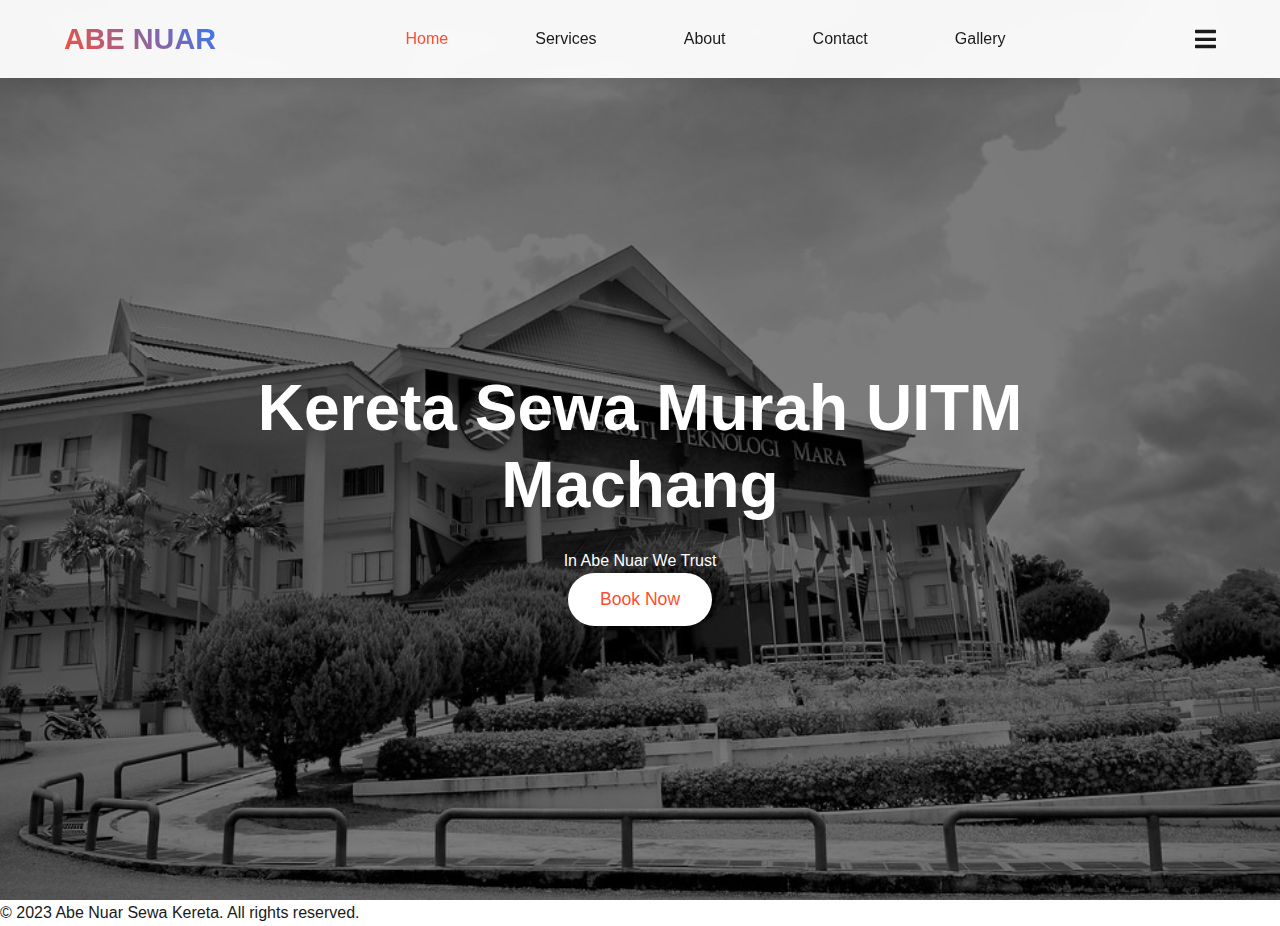
<file: index.html>
<!DOCTYPE html>
<html lang="en">
<head>
    <meta charset="UTF-8">
    <meta name="viewport" content="width=device-width, initial-scale=1.0">
    <title>Abe Nuar - Kereta Sewa UITM</title>
    <link rel="stylesheet" href="styles.css">
    <link rel="stylesheet" href="https://cdnjs.cloudflare.com/ajax/libs/font-awesome/5.15.4/css/all.min.css">
</head>
<body>
    
    <nav>
        <a href="index.html" class="logo">ABE NUAR</a>
        <div class="nav-links">
            <a href="index.html" class="active">Home</a>
            <a href="services.html">Services</a>
            <a href="about.html">About</a>
            <a href="contact.html">Contact</a>
            <a href="gallery.html">Gallery</a>
        </div>
        <i class="fas fa-bars mobile-menu"></i>
    </nav>

    
    <section class="hero">
        <div class="hero-overlay"></div>
        <div class="hero-content">
            <h1>Kereta Sewa Murah UITM Machang</h1>
            <p>In Abe Nuar We Trust</p>
            
            <button class="cta-button" onclick="window.location.href='book.html'">Book Now</button>
        </div>
    </section>


   <footer>
        <p>&copy; 2023 Abe Nuar Sewa Kereta. All rights reserved.</p>
    </footer>

    <script src="script.js"></script>
</body>
</html>
</file>
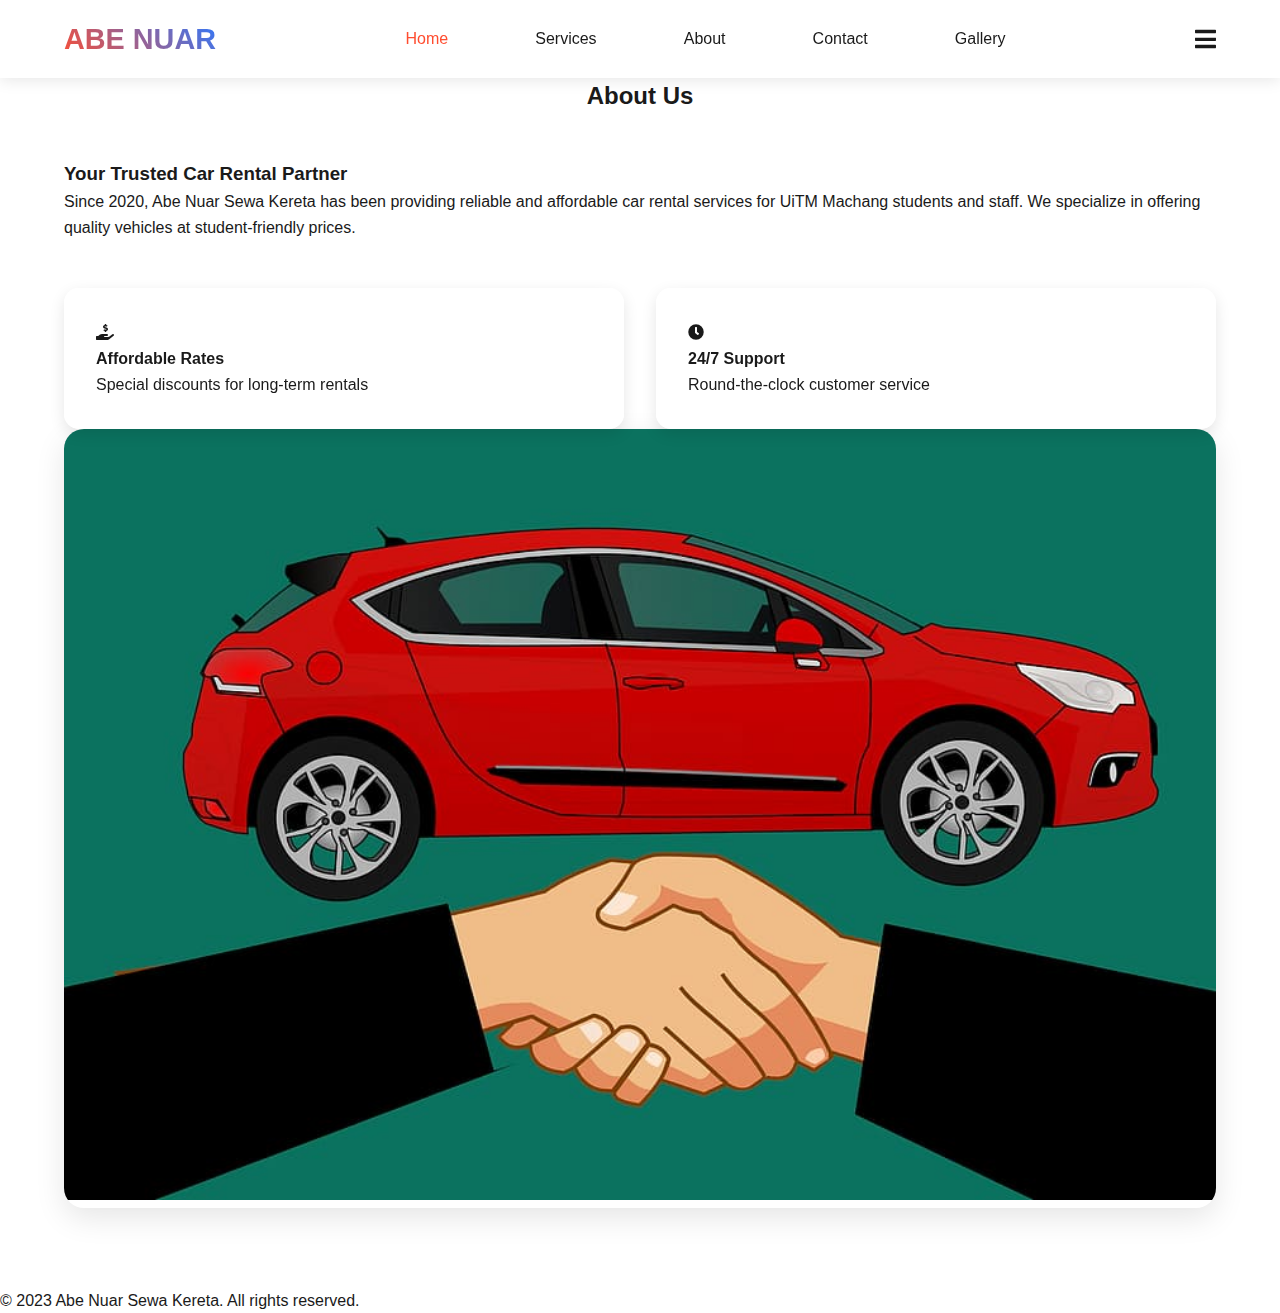
<file: about.html>
<!DOCTYPE html>
<html lang="en">
<head>
    <meta charset="UTF-8">
    <meta name="viewport" content="width=device-width, initial-scale=1.0">
    <title>About Us - Abe Nuar Sewa Kereta</title>
    <link rel="stylesheet" href="styles.css">
    <link rel="stylesheet" href="https://cdnjs.cloudflare.com/ajax/libs/font-awesome/5.15.4/css/all.min.css">
</head>
<body>
    <nav>
        <a href="index.html" class="logo">ABE NUAR</a>
        <div class="nav-links">
            <a href="index.html" class="active">Home</a>
            <a href="services.html">Services</a>
            <a href="about.html">About</a>
            <a href="contact.html">Contact</a>
            <a href="gallery.html">Gallery</a>
        </div>
        <i class="fas fa-bars mobile-menu"></i>
    </nav>


    <section class="about-section">
        <div class="container">
            <h2 class="section-title">About Us</h2>
            <div class="about-content">
                <div class="about-text">
                    <h3>Your Trusted Car Rental Partner</h3>
                    <p>Since 2020, Abe Nuar Sewa Kereta has been providing reliable and affordable car rental services for UiTM Machang students and staff. We specialize in offering quality vehicles at student-friendly prices.</p>
                    
                    <div class="commitments">
                        <div class="commitment-card">
                            <i class="fas fa-hand-holding-usd"></i>
                            <h4>Affordable Rates</h4>
                            <p>Special discounts for long-term rentals</p>
                        </div>
                        
                        <div class="commitment-card">
                            <i class="fas fa-clock"></i>
                            <h4>24/7 Support</h4>
                            <p>Round-the-clock customer service</p>
                        </div>
                    </div>
                </div>
                <div class="about-image">
                    <img src="images/about image.jpg" alt="About Us">
                </div>
            </div>
        </div>
    </section>

    <footer>
        <p>&copy; 2023 Abe Nuar Sewa Kereta. All rights reserved.</p>
    </footer>
    
    <script src="script.js"></script>
</body>
</html>
</file>
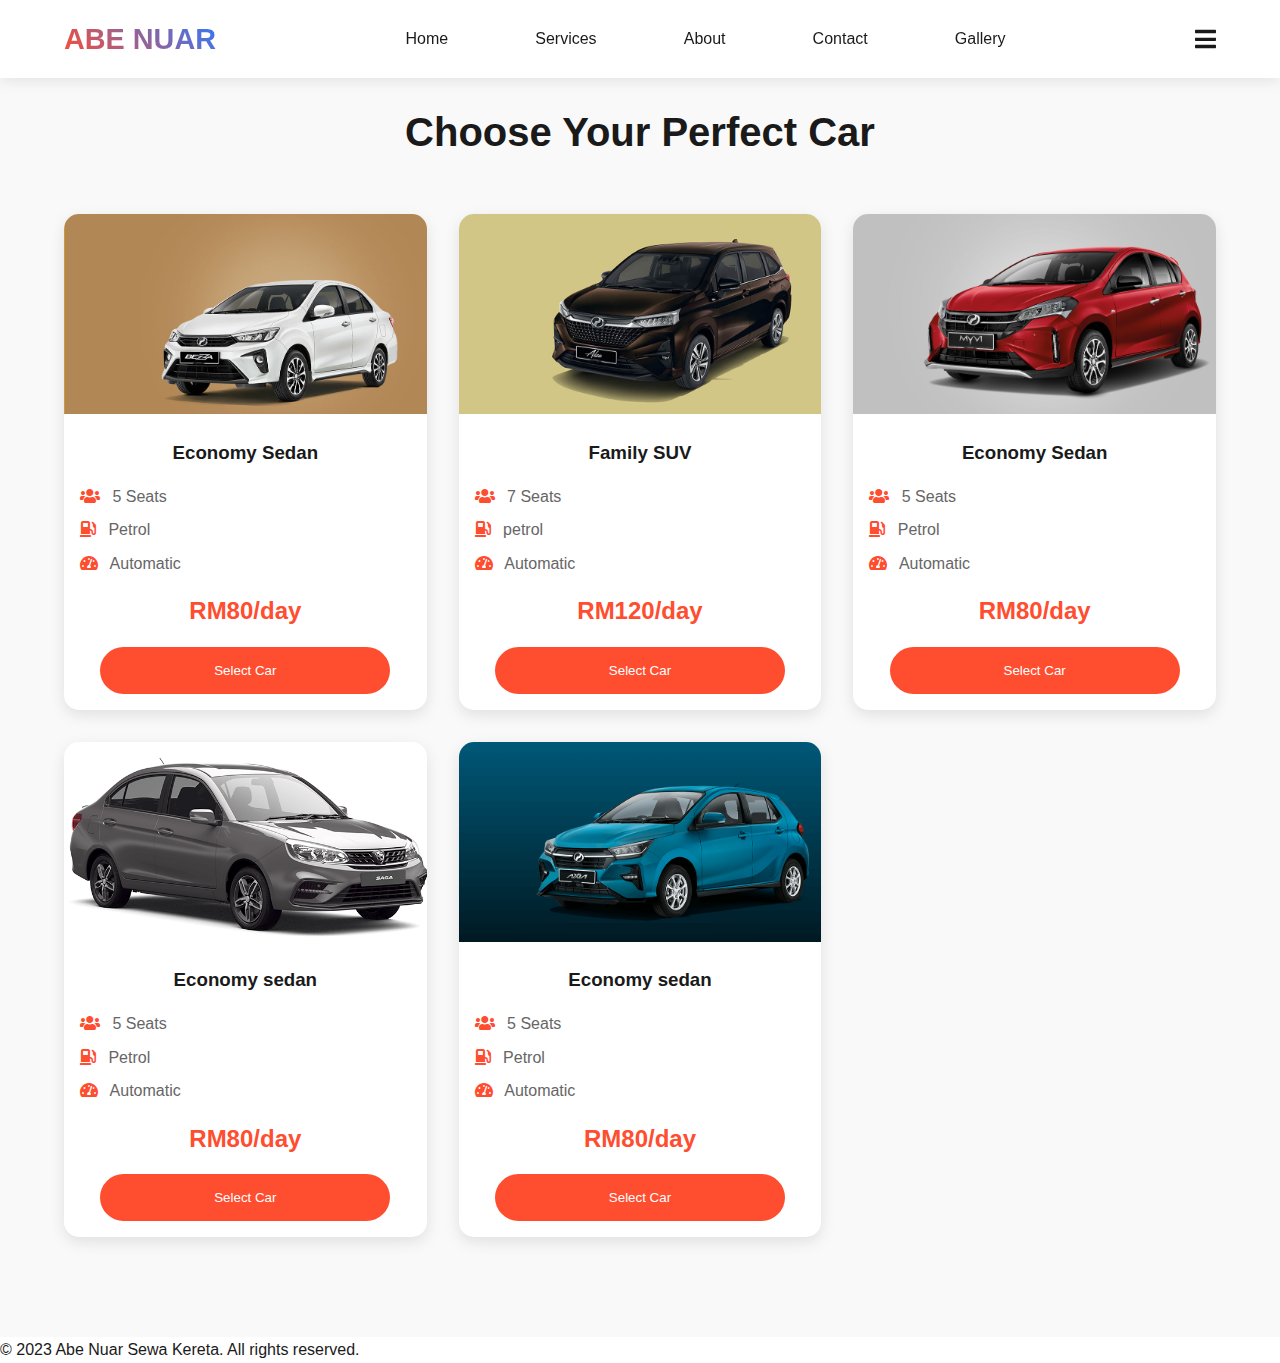
<file: book.html>
<!DOCTYPE html>
<html lang="en">
<head>
    <meta charset="UTF-8">
    <meta name="viewport" content="width=device-width, initial-scale=1.0">
    <title>Select Your Car - DriveEasy</title>
    <link rel="stylesheet" href="styles.css">
    <link rel="stylesheet" href="https://cdnjs.cloudflare.com/ajax/libs/font-awesome/5.15.4/css/all.min.css">
</head>
<body>
    
    <nav>
        <a href="index.html" class="logo">ABE NUAR</a>
        <div class="nav-links">
            <a href="index.html">Home</a>
            <a href="services.html">Services</a>
            <a href="about.html">About</a>
            <a href="contact.html">Contact</a>
            <a href="gallery.html">Gallery</a>
        </div>
        <i class="fas fa-bars mobile-menu"></i>
    </nav>

    <section class="car-selection">
        <h2>Choose Your Perfect Car</h2>
        <div class="car-grid">
            
            <div class="car-card">
                <img src="images/featured-cars/bezza.jpg" alt="Sedan">
                <h3>Economy Sedan</h3>
                <div class="car-specs">
                    <p><i class="fas fa-users"></i> 5 Seats</p>
                    <p><i class="fas fa-gas-pump"></i> Petrol</p>
                    <p><i class="fas fa-tachometer-alt"></i> Automatic</p>
                </div>
                <p class="price">RM80/day</p>
                <button class="select-btn" onclick="selectCar('Economy Sedan')">Select Car</button>
            </div>

            
            <div class="car-card">
                <img src="images/featured-cars/alza.jpg" alt="SUV">
                <h3>Family SUV</h3>
                <div class="car-specs">
                    <p><i class="fas fa-users"></i> 7 Seats</p>
                    <p><i class="fas fa-gas-pump"></i> petrol</p>
                    <p><i class="fas fa-tachometer-alt"></i> Automatic</p>
                </div>
                <p class="price">RM120/day</p>
                <button class="select-btn" onclick="selectCar('Family SUV')">Select Car</button>
            </div>

            
            <div class="car-card">
                <img src="images/featured-cars/myvi.png" alt="Sports Car">
                <h3>Economy Sedan</h3>
                <div class="car-specs">
                    <p><i class="fas fa-users"></i> 5 Seats</p>
                    <p><i class="fas fa-gas-pump"></i> Petrol</p>
                    <p><i class="fas fa-tachometer-alt"></i> Automatic</p>
                </div>
                <p class="price">RM80/day</p>
                <button class="select-btn" onclick="selectCar('Economy Sedan')">Select Car</button>
            </div>

            <div class="car-card">
                <img src="images/featured-cars/saga.png" alt="Sports Car">
                <h3>Economy sedan</h3>
                <div class="car-specs">
                    <p><i class="fas fa-users"></i> 5 Seats</p>
                    <p><i class="fas fa-gas-pump"></i> Petrol</p>
                    <p><i class="fas fa-tachometer-alt"></i> Automatic</p>
                </div>
                <p class="price">RM80/day</p>
                <button class="select-btn" onclick="selectCar('Economy Sedan')">Select Car</button>
            </div>

            <div class="car-card">
                <img src="images/featured-cars/axia.png" alt="Sports Car">
                <h3>Economy sedan</h3>
                <div class="car-specs">
                    <p><i class="fas fa-users"></i> 5 Seats</p>
                    <p><i class="fas fa-gas-pump"></i> Petrol</p>
                    <p><i class="fas fa-tachometer-alt"></i> Automatic</p>
                </div>
                <p class="price">RM80/day</p>
                <button class="select-btn" onclick="selectCar('Economy Sedan')">Select Car</button>
            </div>


        </div>
    </section>

    <footer>
        <p>&copy; 2023 Abe Nuar Sewa Kereta. All rights reserved.</p>
    </footer>

    <script src="script.js"></script>
</body>
</html>
</file>
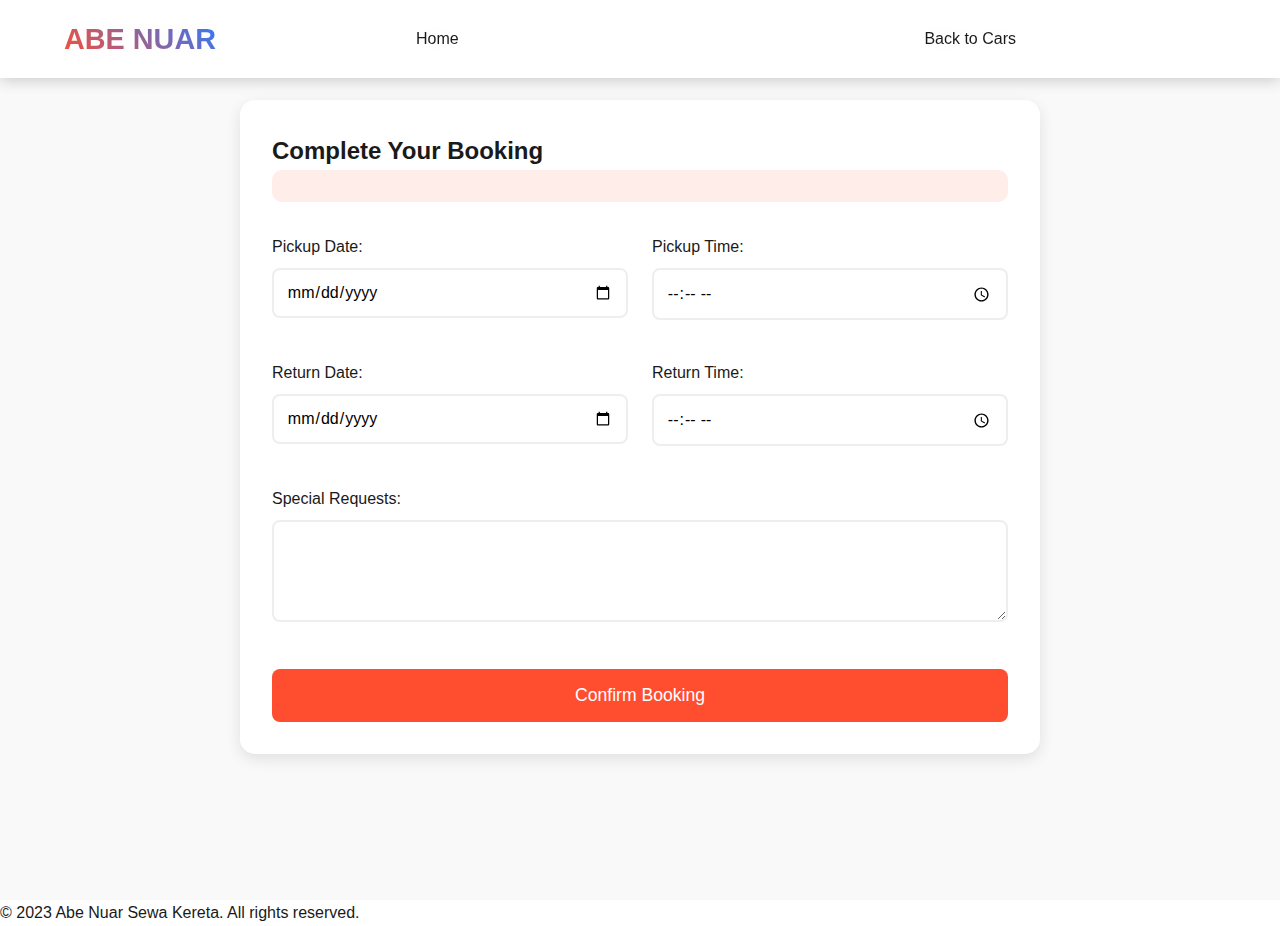
<file: checkout.html>
<!DOCTYPE html>
<html lang="en">
<head>
    <meta charset="UTF-8">
    <meta name="viewport" content="width=device-width, initial-scale=1.0">
    <title>Checkout - DriveEasy</title>
    <link rel="stylesheet" href="styles.css">
</head>
<body>
    <nav>
        <a href="index.html" class="logo">ABE NUAR</a>
        <div class="nav-links">
            <a href="index.html">Home</a>
            <a href="book.html">Back to Cars</a>
        </div>
    </nav>

   <!DOCTYPE html>
<html lang="en">
<head>
    <meta charset="UTF-8">
    <meta name="viewport" content="width=device-width, initial-scale=1.0">
    <title>Checkout - DriveEasy</title>
    <link rel="stylesheet" href="styles.css">
    <link rel="stylesheet" href="https://cdnjs.cloudflare.com/ajax/libs/font-awesome/5.15.4/css/all.min.css">
</head>
<body>
    <!-- Navigation -->
    <nav>
        <a href="index.html" class="logo">ABE NUAR</a>
        <div class="nav-links">
            <a href="index.html">Home</a>
            <a href="book.html">Back to Cars</a>
        </div>
    </nav>

    <section class="checkout">
        <div class="checkout-container">
            <h2>Complete Your Booking</h2>
            
            <!-- Selected Car Display -->
            <div class="selected-car">
                <h3 id="selected-car-model"></h3>
            </div>

            <!-- Booking Form -->
            <form id="booking-form">
                <div class="form-group">
                    <label for="pickup-date">Pickup Date:</label>
                    <input type="date" id="pickup-date" name="pickup-date" required>
                </div>

                <div class="form-group">
                    <label for="pickup-time">Pickup Time:</label>
                    <input type="time" id="pickup-time" name="pickup-time" required>
                </div>

                <div class="form-group">
                    <label for="return-date">Return Date:</label>
                    <input type="date" id="return-date" name="return-date" required>
                </div>

                <div class="form-group">
                    <label for="return-time">Return Time:</label>
                    <input type="time" id="return-time" name="return-time" required>
                </div>

                <div class="form-group full-width">
                    <label for="special-requests">Special Requests:</label>
                    <textarea id="special-requests" rows="4"></textarea>
                </div>

                <button type="submit" class="submit-btn">Confirm Booking</button>
            </form>
        </div>
    </section>

    <footer>
        <p>&copy; 2023 Abe Nuar Sewa Kereta. All rights reserved.</p>
    </footer>

    <script src="script.js"></script>
</body>
</html>
</file>
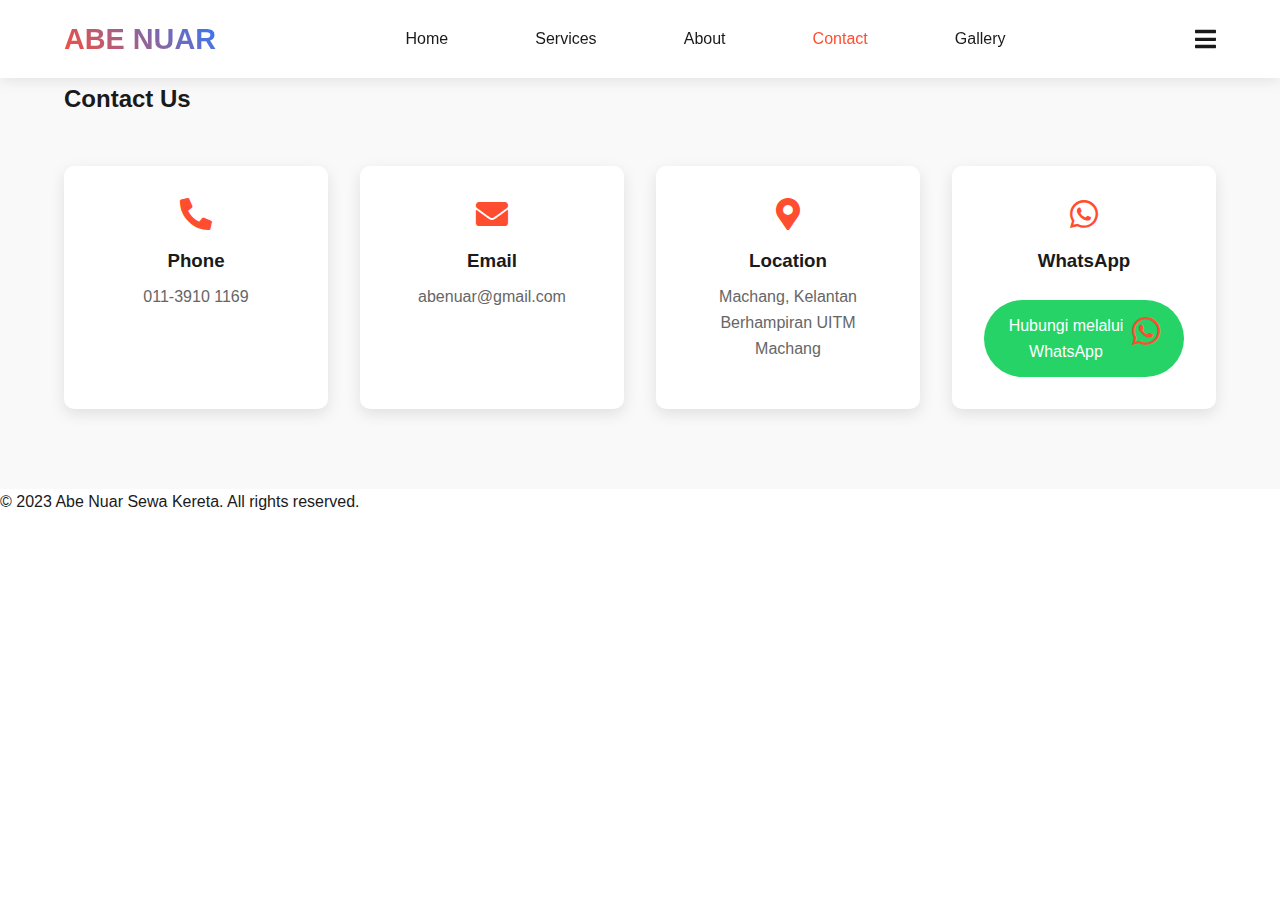
<file: contact.html>
<!DOCTYPE html>
<html lang="en">
<head>
    <meta charset="UTF-8">
    <meta name="viewport" content="width=device-width, initial-scale=1.0">
    <title>Abe Nuar - Kereta Sewa UITM Machang</title>
    <link rel="stylesheet" href="styles.css">
    <link rel="stylesheet" href="https://cdnjs.cloudflare.com/ajax/libs/font-awesome/5.15.4/css/all.min.css">
</head>
<body>
    <!-- Navigation -->
    <nav>
        <a href="index.html" class="logo">ABE NUAR</a>
        <div class="nav-links">
            <a href="index.html" >Home</a>
            <a href="services.html">Services</a>
            <a href="about.html">About</a>
            <a href="contact.html"class="active">Contact</a>
            <a href="gallery.html">Gallery</a>
        </div>
        <i class="fas fa-bars mobile-menu"></i>
    </nav>

    <!-- Contact Section -->
    <section id="contact" class="contact-section">
        <div class="contact-container">
            <h2>Contact Us</h2>
            <div class="contact-content">
                <div class="contact-info">
                    <div class="info-item">
                        <i class="fas fa-phone-alt"></i>
                        <h3>Phone</h3>
                        <p>011-3910 1169</p>
                    </div>
                    <div class="info-item">
                        <i class="fas fa-envelope"></i>
                        <h3>Email</h3>
                        <p>abenuar@gmail.com</p>
                    </div>
                    <div class="info-item">
                        <i class="fas fa-map-marker-alt"></i>
                        <h3>Location</h3>
                        <p>Machang, Kelantan<br>Berhampiran UITM Machang</p>
                    </div>
                    <div class="info-item">
                        <i class="fab fa-whatsapp"></i>
                        <h3>WhatsApp</h3>
                        <a href="https://wa.link/d9vt8y" class="whatsapp-btn">
                            Hubungi melalui WhatsApp
                            <i class="fab fa-whatsapp"></i>
                        </a>
                    </div>
                </div>
            </div>
        </div>
    </section>

    <!-- Footer -->
    <footer>
        <p>&copy; 2023 Abe Nuar Sewa Kereta. All rights reserved.</p>
    </footer>

    <script src="script.js"></script>
</body>
</html>
</file>
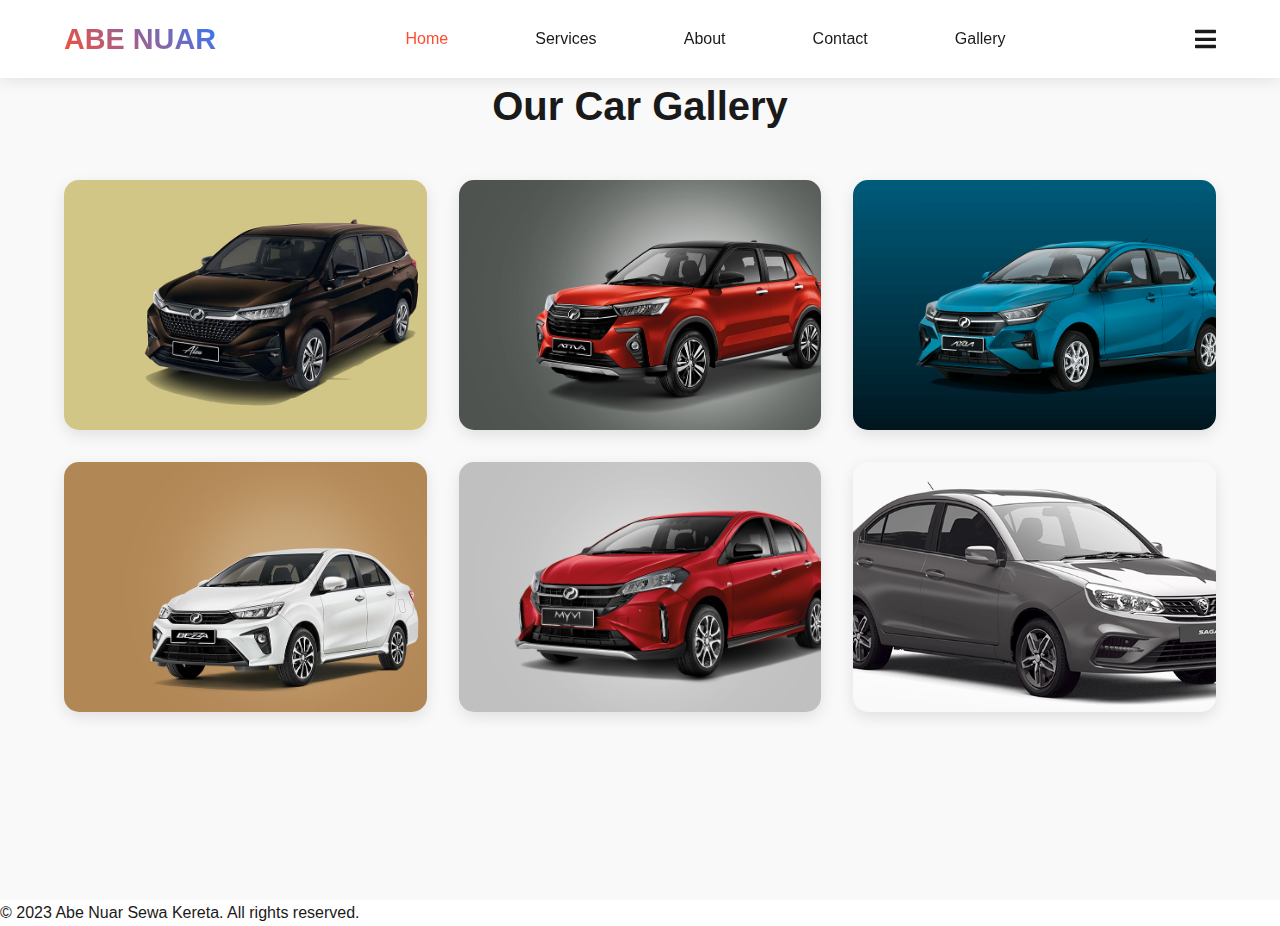
<file: gallery.html>
<!DOCTYPE html>
<html lang="en">
<head>
    <meta charset="UTF-8">
    <meta name="viewport" content="width=device-width, initial-scale=1.0">
    <title>Our Car Gallery - ABE NUAR</title>
    <link rel="stylesheet" href="styles.css">
    <link rel="stylesheet" href="https://cdnjs.cloudflare.com/ajax/libs/font-awesome/5.15.4/css/all.min.css">
</head>
<body>
    
     <nav>
        <a href="index.html" class="logo">ABE NUAR</a>
        <div class="nav-links">
            <a href="index.html" class="active">Home</a>
            <a href="services.html">Services</a>
            <a href="about.html">About</a>
            <a href="contact.html">Contact</a>
            <a href="gallery.html">Gallery</a>
        </div>
        <i class="fas fa-bars mobile-menu"></i>
    </nav>


    
    <section class="gallery-section">
        <div class="gallery-container">
            <h2>Our Car Gallery</h2>
            <div class="gallery-grid">
                
                <div class="gallery-item">
                    <img src="images/featured-cars/alza.jpg" alt="Car Model 1">
                </div>
                <div class="gallery-item">
                    <img src="images/featured-cars/ativa.jpg" alt="Car Model 2">
                </div>
                <div class="gallery-item">
                    <img src="images/featured-cars/axia.png" alt="Car Model 3">
                </div>
                <div class="gallery-item">
                    <img src="images/featured-cars/bezza.jpg" alt="Car Model 3">
                </div>
                <div class="gallery-item">
                    <img src="images/featured-cars/myvi.png" alt="Car Model 3">
                </div>
                <div class="gallery-item">
                    <img src="images/featured-cars/saga.png" alt="Car Model 3">
                </div>
            </div>
        </div>
    </section>

    
    <footer>
        <p>&copy; 2023 Abe Nuar Sewa Kereta. All rights reserved.</p>
    </footer>

    <script src="script.js"></script>
</body>
</html>
</file>
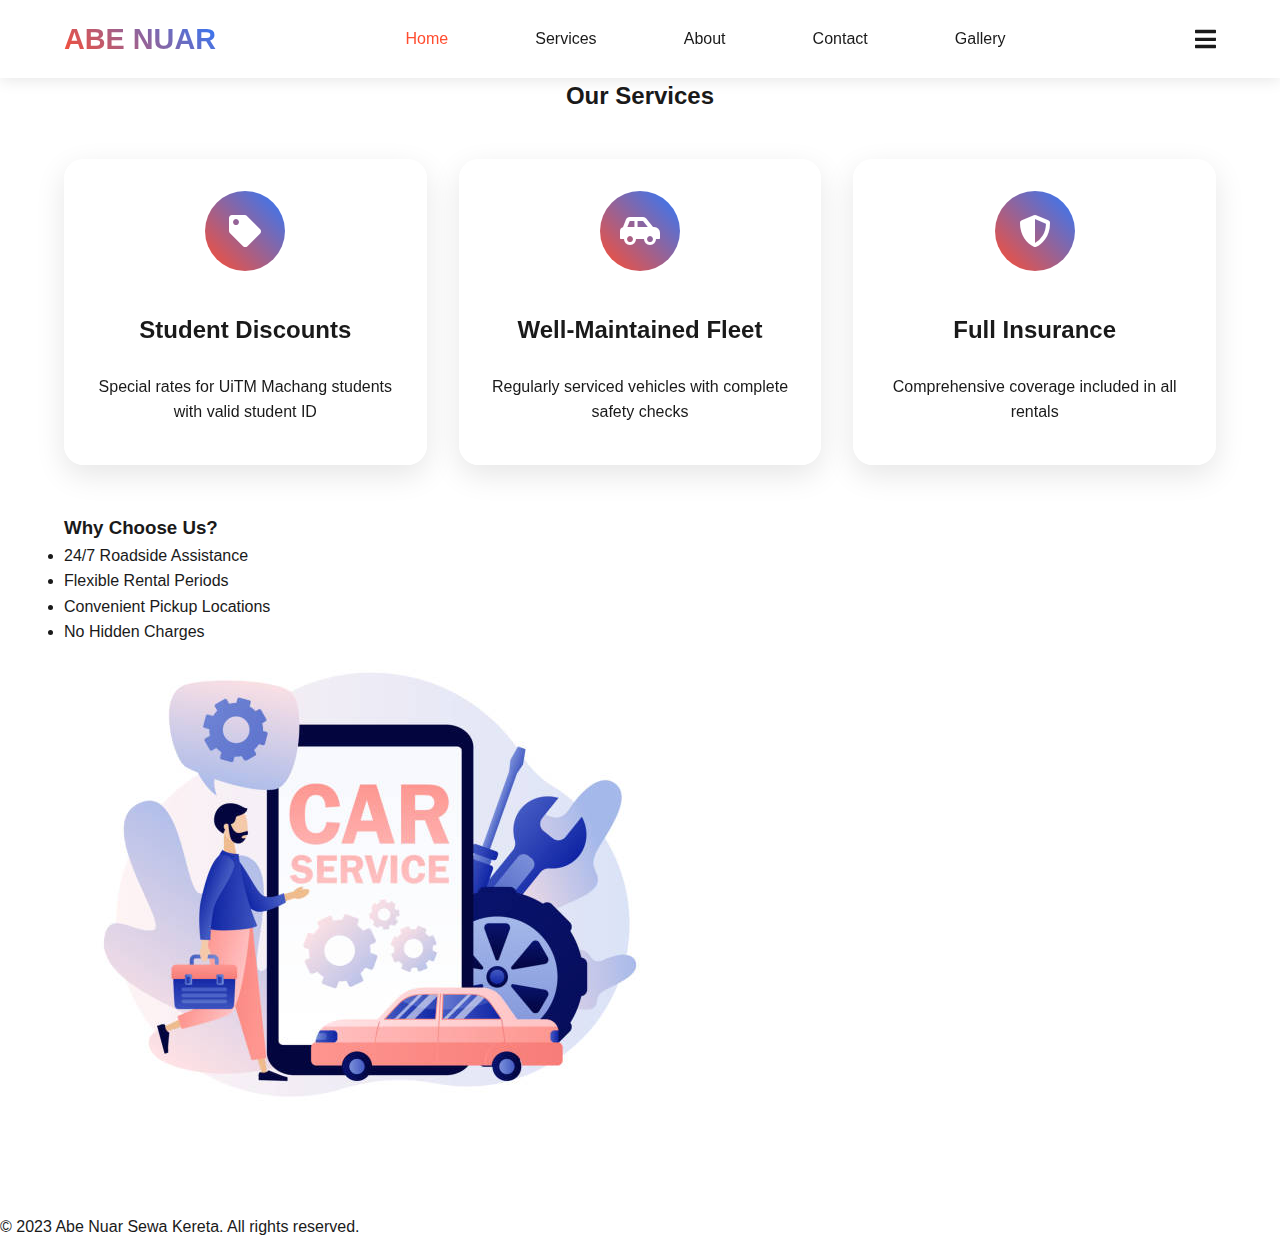
<file: services.html>
<!DOCTYPE html>
<html lang="en">
<head>
    <meta charset="UTF-8">
    <meta name="viewport" content="width=device-width, initial-scale=1.0">
    <title>Our Services - Abe Nuar Sewa Kereta</title>
    <link rel="stylesheet" href="styles.css">
    <link rel="stylesheet" href="https://cdnjs.cloudflare.com/ajax/libs/font-awesome/5.15.4/css/all.min.css">
</head>
<body>
    <nav>
        <a href="index.html" class="logo">ABE NUAR</a>
        <div class="nav-links">
            <a href="index.html" class="active">Home</a>
            <a href="services.html">Services</a>
            <a href="about.html">About</a>
            <a href="contact.html">Contact</a>
            <a href="gallery.html">Gallery</a>
        </div>
        <i class="fas fa-bars mobile-menu"></i>
    </nav>


    <section class="services-section">
        <div class="container">
            <h2 class="section-title">Our Services</h2>
            <div class="services-grid">
                <div class="service-card">
                    <div class="service-icon">
                        <i class="fas fa-tag"></i>
                    </div>
                    <h3>Student Discounts</h3>
                    <p>Special rates for UiTM Machang students with valid student ID</p>
                </div>

                <div class="service-card">
                    <div class="service-icon">
                        <i class="fas fa-car-side"></i>
                    </div>
                    <h3>Well-Maintained Fleet</h3>
                    <p>Regularly serviced vehicles with complete safety checks</p>
                </div>

                <div class="service-card">
                    <div class="service-icon">
                        <i class="fas fa-shield-alt"></i>
                    </div>
                    <h3>Full Insurance</h3>
                    <p>Comprehensive coverage included in all rentals</p>
                </div>
            </div>

            <div class="service-features">
                <div class="feature-text">
                    <h3>Why Choose Us?</h3>
                    <ul class="feature-list">
                        <li>24/7 Roadside Assistance</li>
                        <li>Flexible Rental Periods</li>
                        <li>Convenient Pickup Locations</li>
                        <li>No Hidden Charges</li>
                    </ul>
                </div>
                <div class="feature-image">
                    <img src="images/service picture.jpg" alt="Our Services">
                </div>
            </div>
        </div>
    </section>

    <footer>
        <p>&copy; 2023 Abe Nuar Sewa Kereta. All rights reserved.</p>
    </footer>
    
    <script src="script.js"></script>
</body>
</html>
</file>
<file: styles.css>
:root {
  --primary: #ff4d30;
  --secondary: #2b79ff;
  --accent: #ffd230;
  --dark: #1a1a1a;
  --light: #ffffff;
  --gradient: linear-gradient(45deg, var(--primary), var(--secondary));
}

/*  Header Styles */
.header {
  position: fixed;
  top: 0;
  left: 0;
  width: 100%;
  z-index: 1000;
  background: rgba(255, 255, 255, 0.97);
  backdrop-filter: blur(10px);
  box-shadow: 0 2px 15px rgba(0, 0, 0, 0.1);
  padding: 1rem 5%;
}

.nav-container {
  max-width: 1400px;
  margin: 0 auto;
  display: flex;
  justify-content: space-between;
  align-items: centre;
}

.logo {
  font-size: 1.8rem;
  font-weight: 700;
  background: var(--gradient);
  -webkit-background-clip: text;
  -webkit-text-fill-color: transparent;
}

.nav-links {
  display: flex;
  gap: 2rem;
  list-style: none;
}

.nav-links a {
  text-decoration: none;
  color: var(--dark);
  font-weight: 500;
  position: relative;
  padding: 0.5rem 0;
  transition: color 0.3s ease;
}

.nav-links a::after {
  content: '';
  position: absolute;
  bottom: 0;
  left: 0;
  width: 0;
  height: 2px;
  background: var(--primary);
  transition: width 0.3s ease;
}

.nav-links a:hover::after {
  width: 100%;
}

.nav-links a.active {
  color: var(--primary);
}

.mobile-menu-btn {
  display: none;
  background: none;
  border: none;
  font-size: 1.5rem;
  color: var(--dark);
  cursor: pointer;
}

/* Mobile Navigation */
@media (max-width: 768px) {
  .nav-links {
    position: fixed;
    top: 70px;
    right: -100%;
    flex-direction: column;
    background: rgba(255, 255, 255, 0.97);
    width: 80%;
    max-width: 300px;
    padding: 2rem;
    border-radius: 15px;
    box-shadow: 0 10px 30px rgba(0, 0, 0, 0.1);
    transition: right 0.3s ease;
  }

  .nav-links.active {
    right: 5%;
  }

  .mobile-menu-btn {
    display: block;
  }
}


main {
  padding-top: 100px;
}

* {
  margin: 0;
  padding: 0;
  box-sizing: border-box;
  font-family: 'Poppins', sans-serif;
}

body {
  line-height: 1.6;
  color: var(--dark);
  background: var(--light);
  overflow-x: hidden;
}

/* Navigation */
nav {
  display: flex;
  justify-content: space-between;
  align-items: center;
  padding: 1rem 5%;
  background: rgba(255,255,255,0.95);
  backdrop-filter: blur(10px);
  position: fixed;
  width: 100%;
  z-index: 1000;
  box-shadow: 0 2px 15px rgba(0,0,0,0.1);
}

.logo {
  font-size: 1.8rem;
  font-weight: 700;
  background: var(--gradient);
  -webkit-background-clip: text;
  -webkit-text-fill-color: transparent;
}

.nav-links {
  display: flex;
  gap: 2rem;
  transition: transform 0.3s ease;
}

.nav-links a {
  text-decoration: none;
  color: var(--dark);
  font-weight: 500;
  position: relative;
  padding: 0.5rem 0;
}

.nav-links a::after {
  content: '';
  position: absolute;
  bottom: 0;
  left: 0;
  width: 0;
  height: 2px;
  background: var(--primary);
  transition: width 0.3s ease;
}

.nav-links a:hover::after {
  width: 100%;
}

.mobile-menu {
  display: none;
  background: none;
  border: none;
  font-size: 1.5rem;
  color: var(--dark);
  cursor: pointer;
}

/* Hero Section */
.hero {
    position: relative;
    min-height: 100vh;
    background: url('images/background.jpg') center/cover no-repeat;
    display: flex;
    align-items: center;
    justify-content: center;
    color: white;
    text-align: center;
    padding: 0 5%;
}

.hero-overlay {
    position: absolute;
    top: 0;
    left: 0;
    width: 100%;
    height: 100%;
    background: rgba(0, 0, 0, 0.5);
    z-index: 1;
}

.hero-content {
    position: relative;
    z-index: 2;
    max-width: 800px;
}
.hero {
  min-height: 100vh;
  padding: 8rem 5% 2rem;
  display: flex;
  align-items: center;
  justify-content: center;
  text-align: center;
  color: var(--light);
  position: relative;
  overflow: hidden;
}

.hero::before {
  content: '';
  position: absolute;
  top: 0;
  left: 0;
  width: 100%;
  height: 100%;
  background: linear-gradient(45deg, 
    rgba(255,77,48,0.8), 
    rgba(43,121,255,0.8));
  z-index: -1;
}

.hero-content {
  max-width: 800px;
}

.hero-content h1 {
  font-size: clamp(2rem, 6vw, 4rem);
  margin-bottom: 1.5rem;
  line-height: 1.2;
}

.cta-button {
  padding: 1rem 2rem;
  background: var(--light);
  color: var(--primary);
  border: none;
  border-radius: 50px;
  font-size: 1.1rem;
  cursor: pointer;
  transition: transform 0.3s ease;
  box-shadow: 0 5px 15px rgba(0,0,0,0.2);
}

.cta-button:hover {
  transform: translateY(-3px);
}

/* Services Section */
.services-section {
  padding: 5rem 5%;
}

.services-grid {
  display: grid;
  grid-template-columns: repeat(auto-fit, minmax(300px, 1fr));
  gap: 2rem;
  margin: 3rem 0;
}

.service-card {
  background: rgba(255,255,255,0.9);
  padding: 2rem;
  border-radius: 20px;
  backdrop-filter: blur(10px);
  box-shadow: 0 10px 30px rgba(0,0,0,0.1);
  transition: transform 0.3s ease;
}

.service-card:hover {
  transform: translateY(-10px);
}

.service-icon {
  width: 80px;
  height: 80px;
  background: var(--gradient);
  border-radius: 50%;
  display: grid;
  place-items: center;
  margin: 0 auto 1.5rem;
  color: var(--light);
  font-size: 2rem;
}

/* About Section */
.about-section {
  padding: 5rem 5%;
  display: grid;
  grid-template-columns: repeat(auto-fit, minmax(300px, 1fr));
  gap: 3rem;
  align-items: center;
}

.about-image {
  border-radius: 20px;
  overflow: hidden;
  box-shadow: 0 10px 30px rgba(0,0,0,0.1);
}

.about-image img {
  width: 100%;
  height: 100%;
  object-fit: cover;
}

.commitments {
  display: grid;
  grid-template-columns: repeat(auto-fit, minmax(200px, 1fr));
  gap: 2rem;
  margin-top: 3rem;
}

.commitment-card {
  padding: 2rem;
  background: rgba(255,255,255,0.9);
  border-radius: 15px;
  backdrop-filter: blur(10px);
  box-shadow: 0 5px 15px rgba(0,0,0,0.1);
}

@media (max-width: 768px) {
  .nav-links {
    position: fixed;
    top: 70px;
    right: -100%;
    flex-direction: column;
    background: rgba(255,255,255,0.95);
    width: 80%;
    max-width: 300px;
    padding: 2rem;
    border-radius: 20px;
    box-shadow: 0 10px 30px rgba(0,0,0,0.1);
    transition: right 0.3s ease;
  }

  .nav-links.active {
    right: 5%;
  }

  .mobile-menu {
    display: block;
  }

  .hero {
    padding-top: 6rem;
  }

  .about-section {
    grid-template-columns: 1fr;
  }
}

@media (max-width: 480px) {
  .hero-content h1 {
    font-size: 2.5rem;
  }

  .service-card {
    padding: 1.5rem;
  }
}



/* Car Selection Styles */
.car-selection {
    padding: 100px 5%;
    background: #f9f9f9;
}

.car-selection h2 {
    text-align: center;
    margin-bottom: 50px;
    font-size: 2.5rem;
    color: var(--dark);
}

.car-grid {
    display: grid;
    grid-template-columns: repeat(auto-fit, minmax(300px, 1fr));
    gap: 2rem;
    max-width: 1200px;
    margin: 0 auto;
}

.car-card {
    background: white;
    border-radius: 15px;
    overflow: hidden;
    box-shadow: 0 5px 15px rgba(0,0,0,0.1);
    transition: transform 0.3s ease;
}

.car-card:hover {
    transform: translateY(-5px);
}

.car-card img {
    width: 100%;
    height: 200px;
    object-fit: cover;
}

.car-card h3 {
    padding: 1rem;
    color: var(--dark);
    text-align: center;
}

.car-specs {
    padding: 0 1rem;
    display: grid;
    gap: 0.5rem;
    color: #666;
}

.car-specs i {
    margin-right: 0.5rem;
    color: var(--primary);
}

.price {
    text-align: center;
    font-size: 1.5rem;
    color: var(--primary);
    margin: 1rem 0;
    font-weight: bold;
}

.select-btn {
    display: block;
    width: 80%;
    margin: 1rem auto;
    padding: 1rem;
    background: var(--primary);
    color: white;
    border: none;
    border-radius: 25px;
    cursor: pointer;
    transition: background 0.3s ease;
}

.select-btn:hover {
    background: #ff3515;
}

/* Checkout Page Styles */
.checkout {
    padding: 100px 5%;
    background: #f9f9f9;
    min-height: 100vh;
}

.checkout-container {
    max-width: 800px;
    margin: 0 auto;
    background: white;
    padding: 2rem;
    border-radius: 15px;
    box-shadow: 0 5px 15px rgba(0,0,0,0.1);
}

.selected-car {
    text-align: center;
    margin-bottom: 2rem;
    padding: 1rem;
    background: rgba(255,77,48,0.1);
    border-radius: 10px;
}

#booking-form {
    display: grid;
    grid-template-columns: repeat(2, 1fr);
    gap: 1.5rem;
}

.form-group {
    margin-bottom: 1rem;
}

.form-group label {
    display: block;
    margin-bottom: 0.5rem;
    color: var(--dark);
    font-weight: 500;
}

.form-group input,
.form-group textarea {
    width: 100%;
    padding: 0.8rem;
    border: 2px solid #eee;
    border-radius: 8px;
    font-size: 1rem;
    transition: border-color 0.3s ease;
}

.form-group input:focus,
.form-group textarea:focus {
    outline: none;
    border-color: var(--primary);
}

.form-group.full-width {
    grid-column: 1 / -1;
}

textarea {
    resize: vertical;
}

.submit-btn {
    grid-column: 1 / -1;
    width: 100%;
    padding: 1rem;
    background: var(--primary);
    color: white;
    border: none;
    border-radius: 8px;
    font-size: 1.1rem;
    cursor: pointer;
    transition: background 0.3s ease;
}

.submit-btn:hover {
    background: #ff3515;
}

@media (max-width: 768px) {
    #booking-form {
        grid-template-columns: 1fr;
    }
}

/* Contact Section Styles */
.contact-section {
    padding: 5rem 5%;
    background: #f9f9f9;
}

.contact-container {
    max-width: 1200px;
    margin: 0 auto;
}

.contact-content {
    display: grid;
    grid-template-columns: 1fr;
    gap: 2rem;
    margin-top: 3rem;
}

.contact-info {
    display: grid;
    grid-template-columns: repeat(auto-fit, minmax(250px, 1fr));
    gap: 2rem;
}

.info-item {
    background: white;
    padding: 2rem;
    border-radius: 10px;
    text-align: center;
    box-shadow: 0 5px 15px rgba(0,0,0,0.1);
    transition: transform 0.3s ease;
}

.info-item:hover {
    transform: translateY(-5px);
}

.info-item i {
    font-size: 2rem;
    color: var(--primary);
    margin-bottom: 1rem;
}

.info-item h3 {
    color: var(--dark);
    margin-bottom: 0.5rem;
}

.info-item p {
    color: #666;
    line-height: 1.6;
}

.whatsapp-btn {
    display: inline-flex;
    align-items: center;
    gap: 0.5rem;
    background: #25D366;
    color: white;
    padding: 0.8rem 1.5rem;
    border-radius: 50px;
    text-decoration: none;
    margin-top: 1rem;
    transition: background 0.3s ease;
}

.whatsapp-btn:hover {
    background: #128C7E;
}

@media (max-width: 768px) {
    .contact-info {
        grid-template-columns: 1fr;
    }
    
    .info-item {
        padding: 1.5rem;
    }
}

/* Gallery Section Styles */
.gallery-section {
    padding: 5rem 5%;
    background: #f9f9f9;
    min-height: 100vh;
}

.gallery-container {
    max-width: 1200px;
    margin: 0 auto;
}

.gallery-container h2 {
    text-align: center;
    margin-bottom: 3rem;
    font-size: 2.5rem;
    color: var(--dark);
}

.gallery-grid {
    display: grid;
    grid-template-columns: repeat(auto-fit, minmax(300px, 1fr));
    gap: 2rem;
}

.gallery-item {
    border-radius: 15px;
    overflow: hidden;
    box-shadow: 0 5px 15px rgba(0,0,0,0.1);
    transition: transform 0.3s ease;
}

.gallery-item:hover {
    transform: translateY(-5px);
}

.gallery-item img {
    width: 100%;
    height: 250px;
    object-fit: cover;
    display: block;
}

@media (max-width: 768px) {
    .gallery-grid {
        grid-template-columns: 1fr;
    }
}



.nav-links {
  display: flex;
  justify-content: space-between; /* Evenly distribute space */
  width: 100%;
  max-width: 600px; /* Adjust based on your needs */
  margin: 0 auto;
}

.service-card {
  text-align: center;
  padding: 2rem;
  display: flex;
  flex-direction: column;
  justify-content: space-between;
  min-height: 300px; /* Adjust based on content */
}

.service-card h3 {
  margin: 1rem 0;
  font-size: 1.5rem;
}

.service-card p {
  margin: 0.5rem 0;
  line-height: 1.6;
}

.services-section h2,
.gallery-container h2,
.about-section h2 {
  text-align: center;
  margin-bottom: 3rem;
  padding: 0 10%;
  line-height: 1.3;
}

.service-icon {
  margin-bottom: 1.5rem;
}

@media (max-width: 768px) {
  .nav-links {
    max-width: 100%;
    justify-content: space-around;
  }
  
  .service-card {
    min-height: auto;
    padding: 1.5rem;
  }
}
</file>
